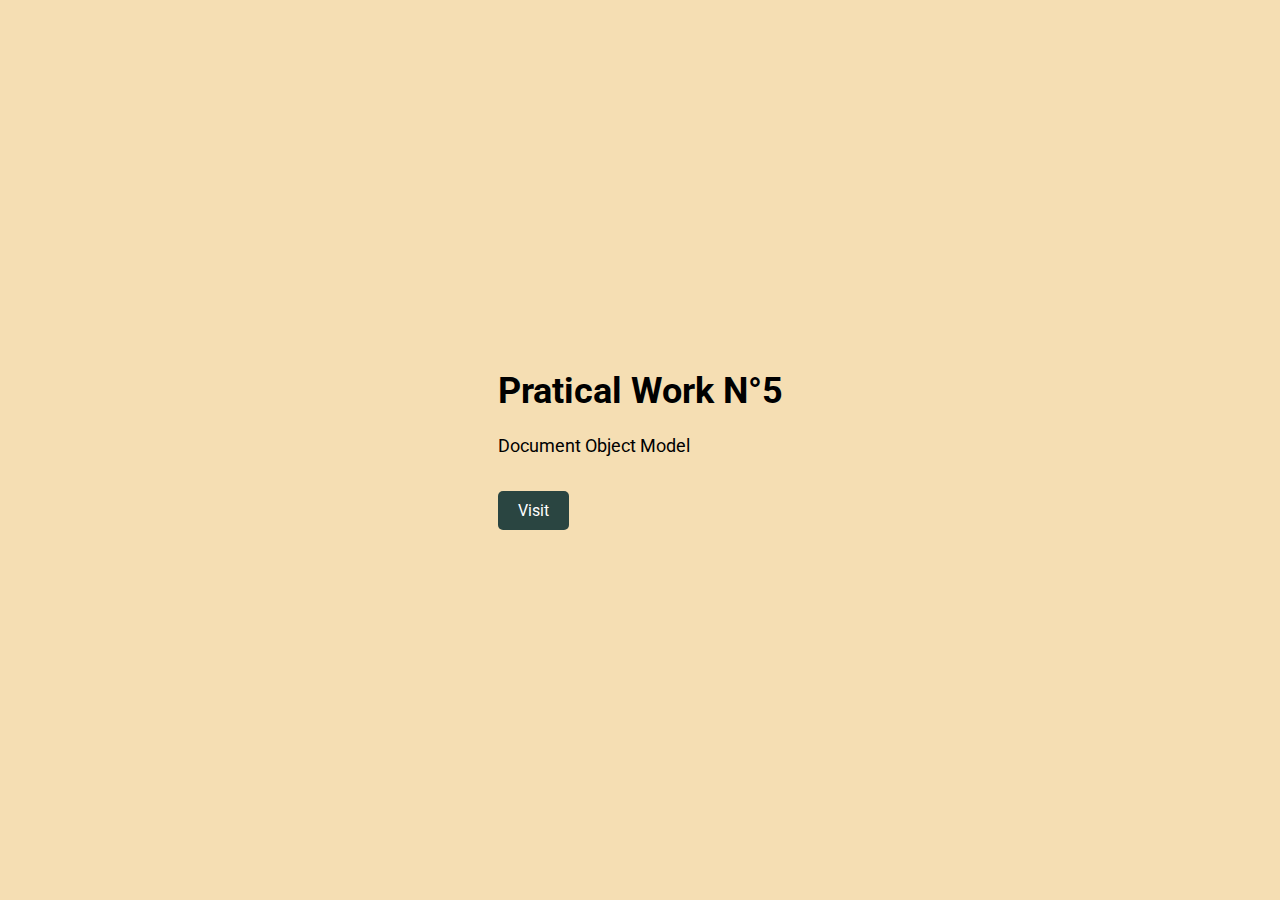
<file: tp5/index.html>
<!DOCTYPE html>
<html lang="en">
<head>
    <meta charset="UTF-8">
    <meta name="viewport" content="width=device-width, initial-scale=1.0">
    <link rel="stylesheet" href="styles.css">
    <link rel="icon" href="x-icon.ico" type="image/x-icon">
    <title>Tp05</title>
</head>
<body>
    <div class="title">
        <h2>Pratical Work N°5</h2>
        <p>Document Object Model</p>
   
        <button class="button" onclick="openMainPage()">
            <span>Visit</span>
        </button>        
    </div>  
    <script>
        function openMainPage() {
            window.location.href = "main.html";
        }
    </script>
</body>
</html>
</file>
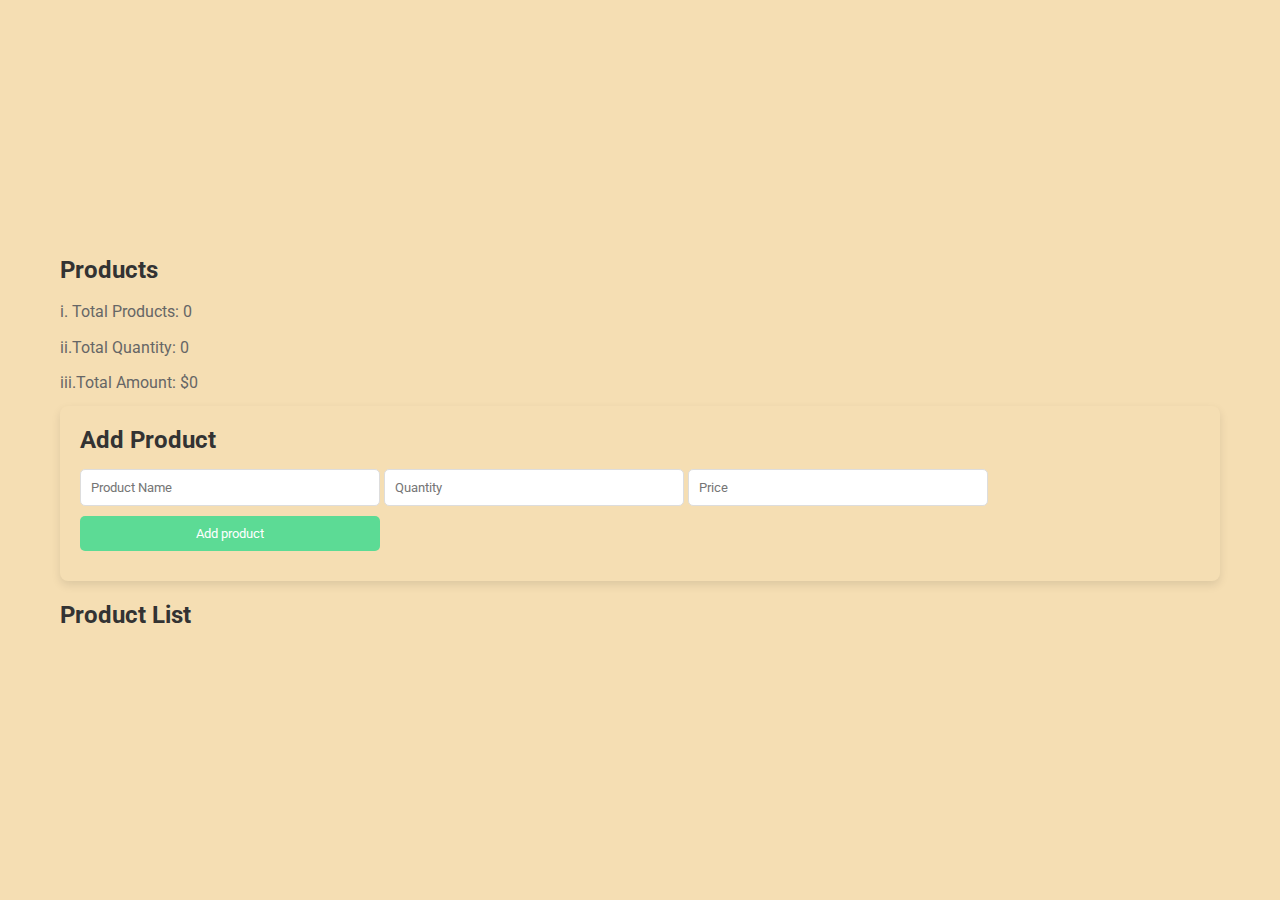
<file: tp5/main.html>
<!DOCTYPE html>
<html lang="en">
<head>
    <meta charset="UTF-8">
    <meta name="viewport" content="width=device-width, initial-scale=1.0">
    <title>Product Management</title>
    <link rel="stylesheet" href="styles2.css">
</head>
<body>
    <div class="container">
        <div class="products-section">
            <h2>Products</h2>
            <table>
            <tbody>
                <tr><p>i. Total Products: <span id="total-products">0</span></p></tr>
                <tr><p>ii.Total Quantity: <span id="total-quantity">0</span></p></tr>
                <tr><p>iii.Total Amount: $<span id="total-amount">0</span></p></tr>
            </tbody>
        </table>

        </div>
        <div class="add">
            <h2>Add Product</h2>
            <input type="text" id="product-name" placeholder="Product Name">
            <input type="number" id="product-quantity" placeholder="Quantity">
            <input type="number" id="product-price" placeholder="Price">
            <button id="lowel" onclick="addProduct()"><span>Add product</span></button>
        </div>
        <div class="List">
            <h2>Product List</h2>
            <ul id="product-list"></ul>
        </div>
    </div>
    <script src="script.js"></script>
</body>
</html>
</file>
<file: tp5/styles.css>
@import url('https://fonts.googleapis.com/css2?family=Roboto:wght@400,700&display=swap');

* {
    font-family: Roboto, sans-serif;
    margin: 0;
    padding: 0;
    box-sizing: border-box;
}

body {
    background-color: wheat;
    min-height: 100vh;
    display: flex;
    justify-content: center;
    align-items: center;
}




.title h2 {
    font-size: 36px;
    margin-bottom: 20px;
}

.title p {
    font-size: 18px;
    line-height: 1.6;
    margin-bottom: 30px;
}

.button-container {
    display: flex;
    justify-content: center;
}

.button {
    background-color: #2a4541;
    color: #fff;
    padding: 10px 20px;
    border: none;
    border-radius: 5px;
    cursor: pointer;
    font-size: 16px;
    margin-right: 10px;
    transition: background-color 0.3s ease;
}

.button:hover {
    background-color: #1e302d;
}
</file>
<file: tp5/styles2.css>
@import url('https://fonts.googleapis.com/css2?family=Roboto:wght@400,700&display=swap');

* {
    font-family: Roboto, sans-serif;
    margin: 0;
    padding: 0;
    box-sizing: border-box;
}

body {
    min-height: 100vh;
    display: flex;
    justify-content: center;
    align-items: center;
    background-color: wheat;
}

.container {
    width: 100%;
    max-width: 1200px;
    padding: 20px;
}

.add {
    background-color: wheat;
    border-radius: 8px;
    box-shadow: 0 4px 10px rgba(0, 0, 0, 0.1);
    padding: 20px;
    margin-bottom: 20px;
}

h2 {
    color: #333;
    font-size: 24px;
    margin-bottom: 15px;
}

p {
    color: #666;
    font-size: 16px;
    line-height: 1.6;
    margin-bottom: 10px;
}

input[type="text"],
input[type="number"],
button {
    margin-bottom: 10px;
    padding: 10px;
    border: 1px solid #ddd;
    border-radius: 5px;
    width: 100%;
    max-width: 300px;
}

button {
    background-color: #5cdb95;
    color: #fff;
    border: none;
    border-radius: 5px;
    cursor: pointer;
    transition: background-color 0.3s ease;
}

button:hover {
    background-color: #4ea884;
}

ul {
    list-style-type: none;
}

li {
    margin-bottom: 5px;
}
</file>
